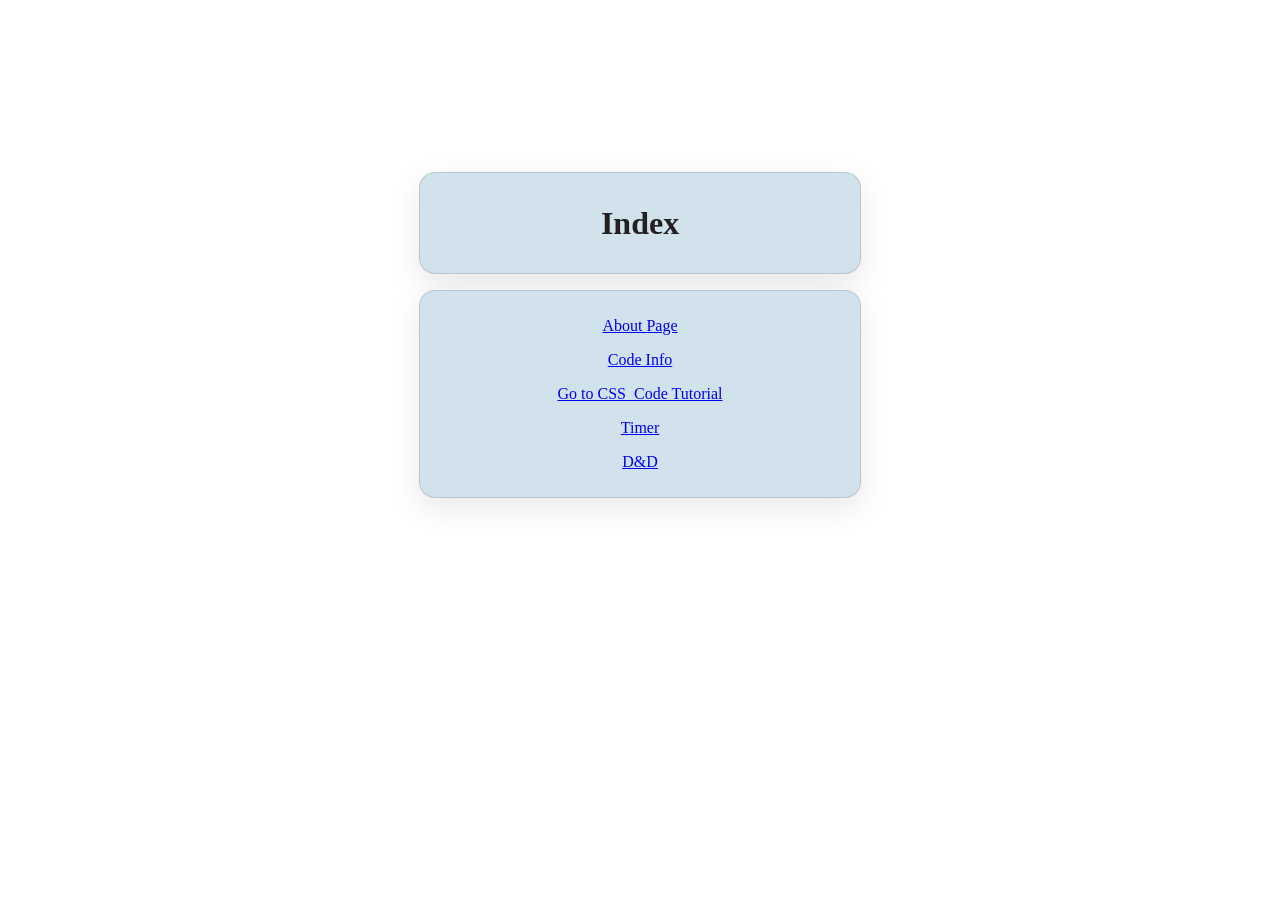
<file: index.html>
<!DOCTYPE html>
<html lang="en">   

  <head>
    <meta charset="UTF-8">
    <title>My First Webpage</title>
     <link rel="stylesheet" href="styles.css">
     <meta http-equiv="X-UA-Compatible" content="IE=edge">
     <meta name="viewport" content="width=device-width, initial-scale=1.0">
 
   <!-- index.html -->



  </head>
       

  

<centertop>
    
  <div id = "box">  <h1> Index </h1> </div>
  <p> </p>
   
</centertop>

<p> </p>


  <center>
    <div id = "box">

    <a href="about.html">
    <p>About Page</p></a>

     <a href="html.tutorial.html">
    <p>Code Info</p></a>

     <a href="CSS_Code.html">
    <p>Go to CSS_Code Tutorial</p></a>

    <a href="timer.html">
    <p>Timer</p></a>

    <a href="dnd_sample_page.html">
      D&D
    </a>

    <p> </p>
    

    </div id = "box">
  </center>
</file>
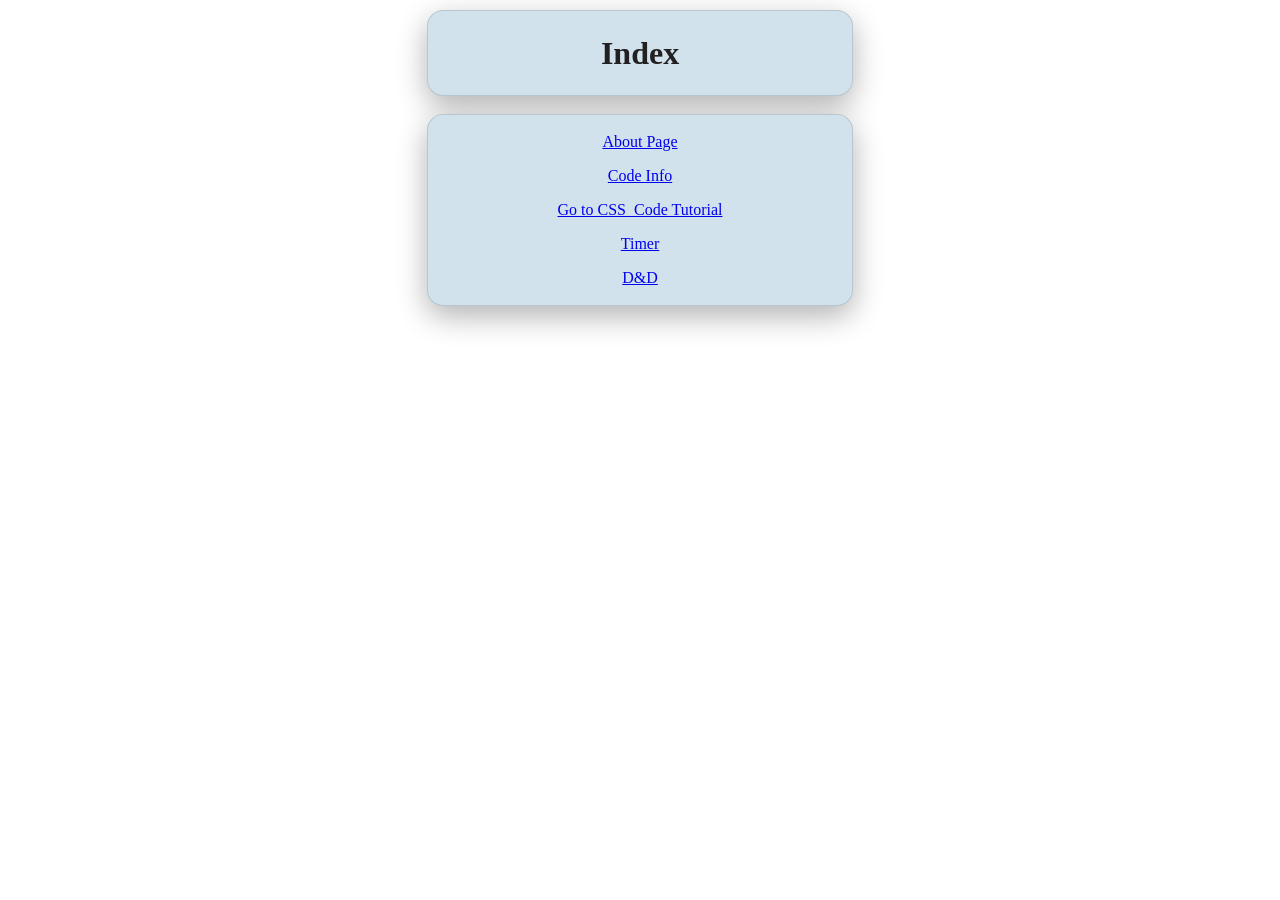
<file: html-boilerplate/index.html>
<!DOCTYPE html>
<html lang="en">   

  <head>
    <meta charset="UTF-8">
    <title>My First Webpage</title>
     <link rel="stylesheet" href="styles.css">
     <meta http-equiv="X-UA-Compatible" content="IE=edge">
    <meta name="viewport" content="width=device-width, initial-scale=1.0">
 
   <!-- index.html -->



  </head>
       

  

<centertop>
    
  <div id = "box">  <h1> Index </h1> </div>
  <p> </p>
   
</centertop>

<p> </p>


  <center>
    <div id = "box">

    <a href="about.html">
    <p>About Page</p></a>

     <a href="html.tutorial.html">
    <p>Code Info</p></a>

     <a href="CSS_Code.html">
    <p>Go to CSS_Code Tutorial</p></a>

    <a href="timer.html">
    <p>Timer</p></a>

    <a href="dnd_sample_page.html">
      D&D
    </a>

    <p> </p>
    

    </div id = "box">
  </center>
</file>
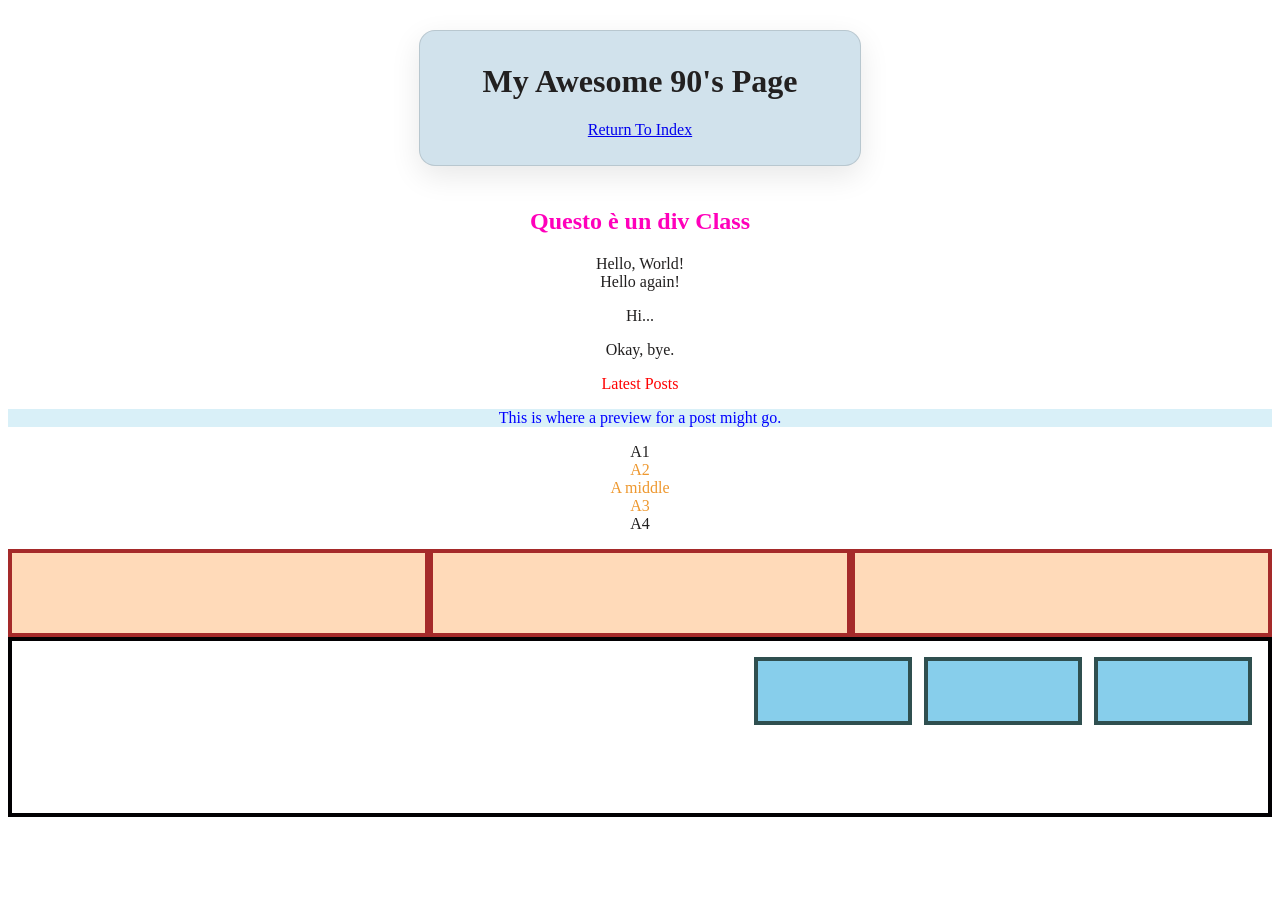
<file: CSS_Code.html>
<!DOCTYPE html>


<html lang="en">   

  <head>
    <meta charset="UTF-8">
    <title>CSS Code Tutorial</title>
    <link rel="stylesheet" href="odinstyle.css">
    <meta name="viewport" content="width=device-width, initial-scale=1.0">

  </head>

<center>
    
    <div id="box">
    <h1><strong>My Awesome 90's Page</strong></h1>

     <a href="index.html">
    <p>Return To Index</p></a>
    </div>
</center>

<textcenter>


<div id="title">
<div class="alert-text"><h2>Questo è un div Class</h2>
</div>



<div> Hello, World!</div>
<div>Hello again!</div>
<p>Hi...</p>
<div>Okay, bye.</div>
</div>

<div>
 <p>
  <div class="subsection header">Latest Posts</div>
  <p class="subsection" id="preview">
    This is where a preview for a post might go.
  </p>

 </p>

 
</div>


<p>
<div class="ancestor">
    A1
<div class="contents">
    A2
<div class="contents">
    A middle
</div>
    A3
</div>
</div>
<div class="contents">
    A4
</div>
    
</p>

</textcenter>  

<div class="flex-container">
  <div class="one"></div>
  <div class="two"></div>
  <div class="three"></div>
</div>

<div class="container">
  <div class="item"></div>
  <div class="item"></div>
  <div class="item"></div>
</div>
</file>
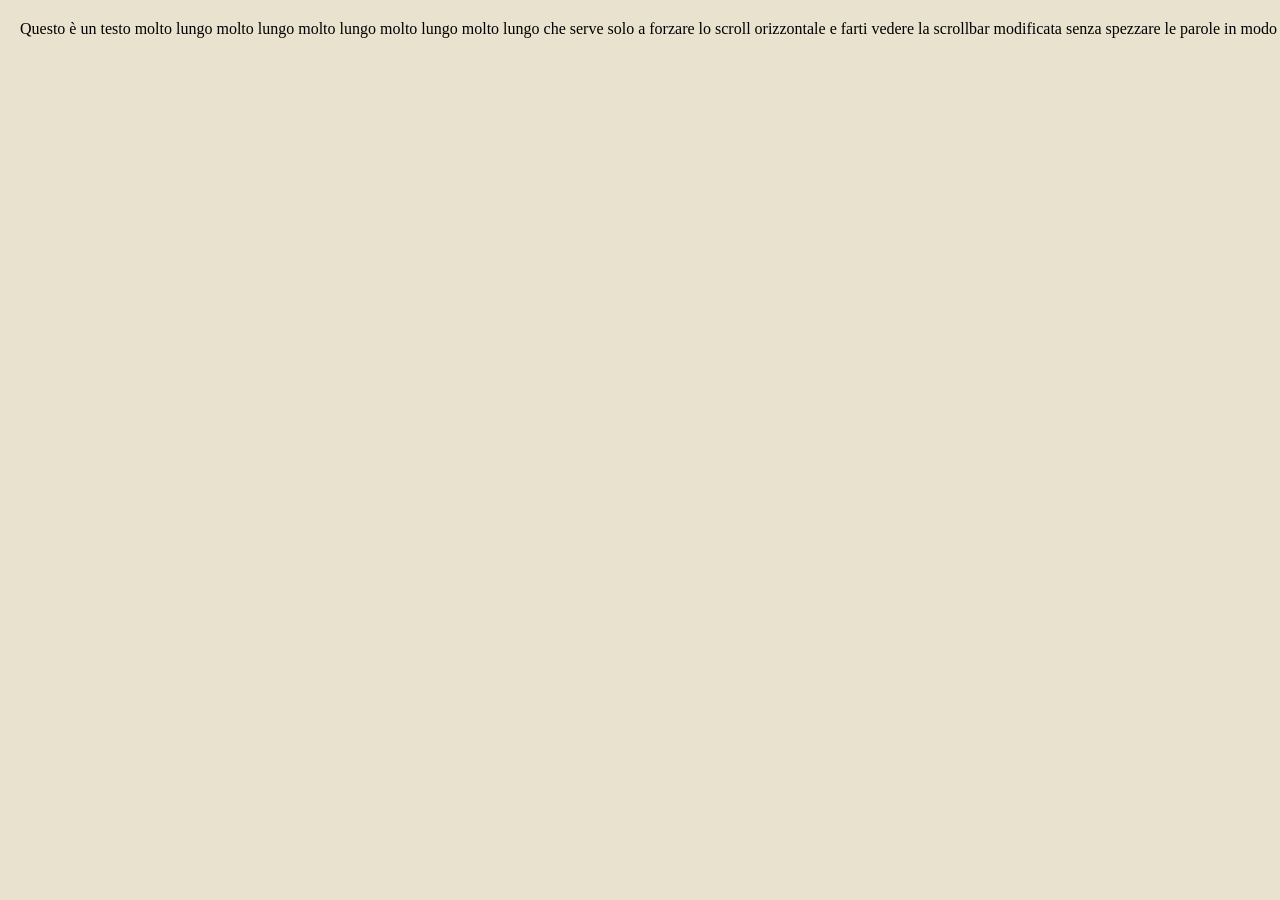
<file: html.tutorial.html>
<!DOCTYPE html>
<html lang="en">
<head>
    <meta charset="UTF-8">
    <meta http-equiv="X-UA-Compatible" content="IE=edge">
    <meta name="viewport" content="width=device-width, initial-scale=1.0">
    <title>Nier:Automata</title>
    <link rel="stylesheet" href="sample.css">
</head>
<body
<div class="scroll-box">
  <div class="content">
    Questo è un testo molto lungo molto lungo molto lungo molto lungo molto lungo
    che serve solo a forzare lo scroll orizzontale e farti vedere la scrollbar
    modificata senza spezzare le parole in modo strano.
  </div>
</div>

 </body>

  </html>
</file>
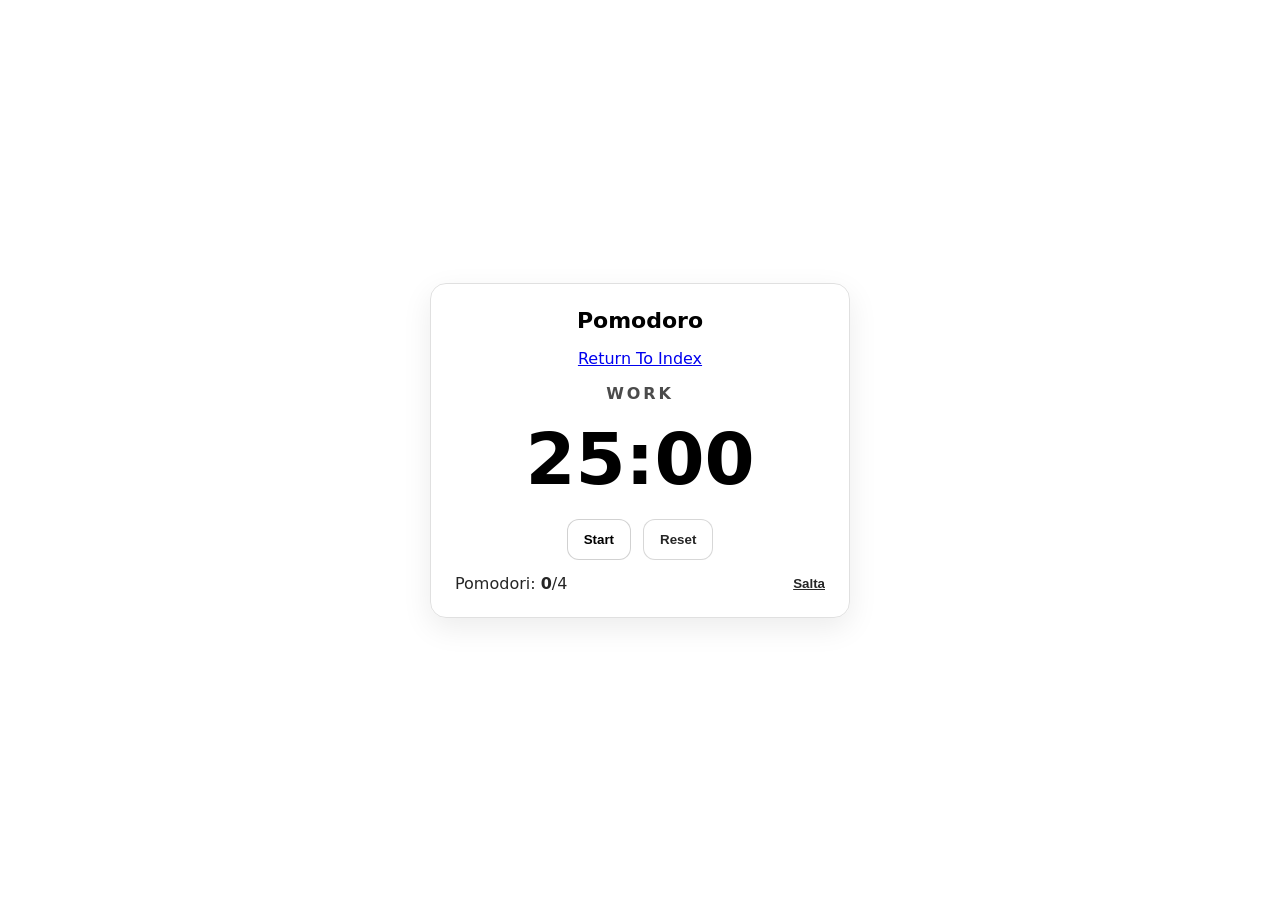
<file: timer.html>
<!DOCTYPE html>
<html lang="en">   

  <head>
    <meta charset="UTF-8">
    <title>Timer</title>
     <link rel="stylesheet" href="styles_timer.css">
     <meta name="viewport" content="width=device-width, initial-scale=1.0">
    </head>


    
<body>
  <main class="card">
    <h1>Pomodoro</h1>

    <a href="index.html">
    <p>Return To Index</p></a>

    <div class="mode" id="mode">WORK</div>
    <div class="time" id="time">25:00</div>

    <div class="row">
      <button id="startPause">Start</button>
      <button id="reset" class="ghost">Reset</button>
    </div>

    <div class="info">
      <span>Pomodori: <strong id="pomos">0</strong>/4</span>
      <button id="skip" class="link">Salta</button>
    </div>
  </main>

  <script src="app.js"></script>
</body>
</html>
</file>
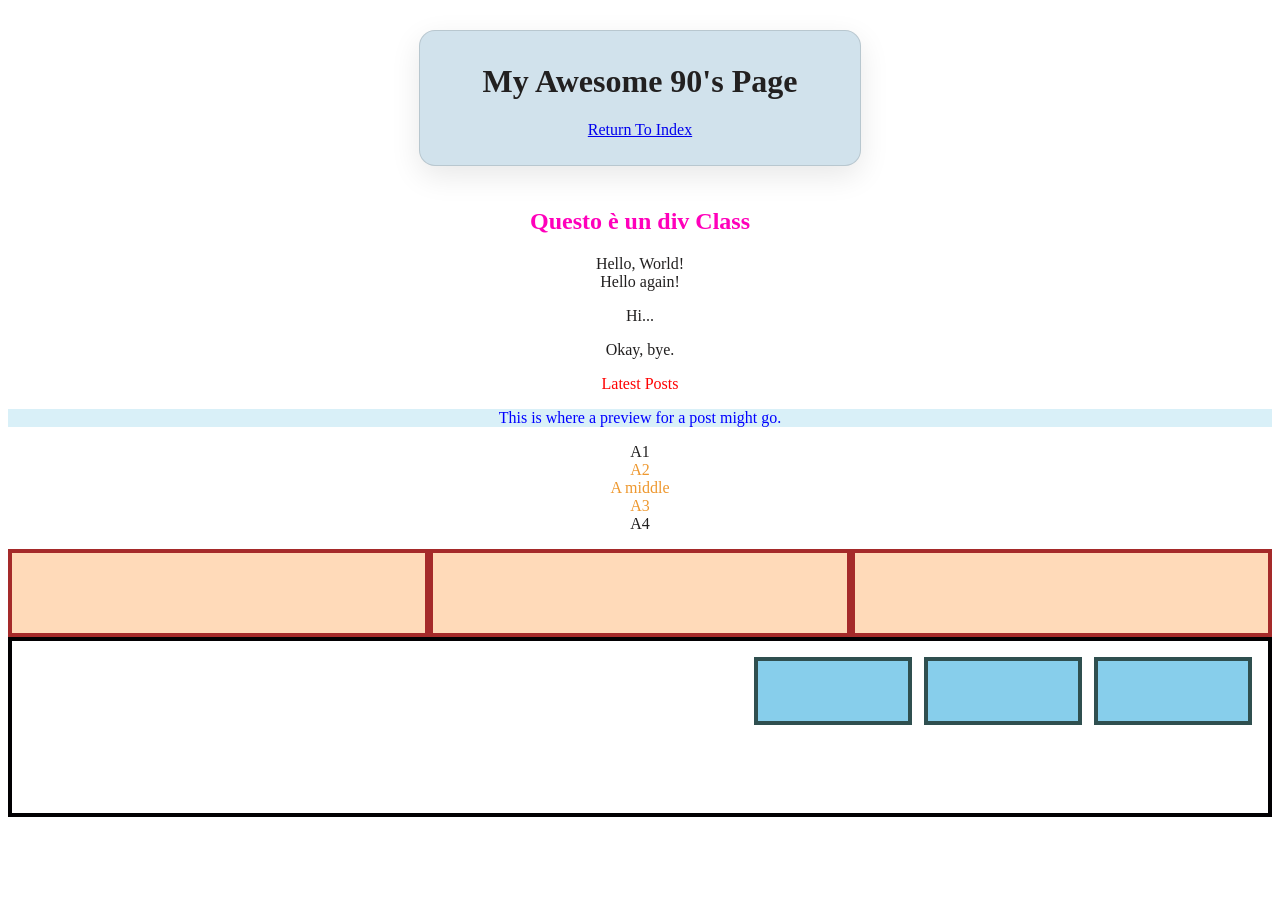
<file: html-boilerplate/CSS_Code.html>
<!DOCTYPE html>


<html lang="en">   

  <head>
    <meta charset="UTF-8">
    <title>CSS Code Tutorial</title>
    <link rel="stylesheet" href="odinstyle.css">

  </head>

<center>
    
    <div id="box">
    <h1><strong>My Awesome 90's Page</strong></h1>

     <a href="index.html">
    <p>Return To Index</p></a>
    </div>
</center>

<textcenter>


<div id="title">
<div class="alert-text"><h2>Questo è un div Class</h2>
</div>



<div> Hello, World!</div>
<div>Hello again!</div>
<p>Hi...</p>
<div>Okay, bye.</div>
</div>

<div>
 <p>
  <div class="subsection header">Latest Posts</div>
  <p class="subsection" id="preview">
    This is where a preview for a post might go.
  </p>

 </p>

 
</div>


<p>
<div class="ancestor">
    A1
<div class="contents">
    A2
<div class="contents">
    A middle
</div>
    A3
</div>
</div>
<div class="contents">
    A4
</div>
    
</p>

</textcenter>  

<div class="flex-container">
  <div class="one"></div>
  <div class="two"></div>
  <div class="three"></div>
</div>

<div class="container">
  <div class="item"></div>
  <div class="item"></div>
  <div class="item"></div>
</div>
</file>
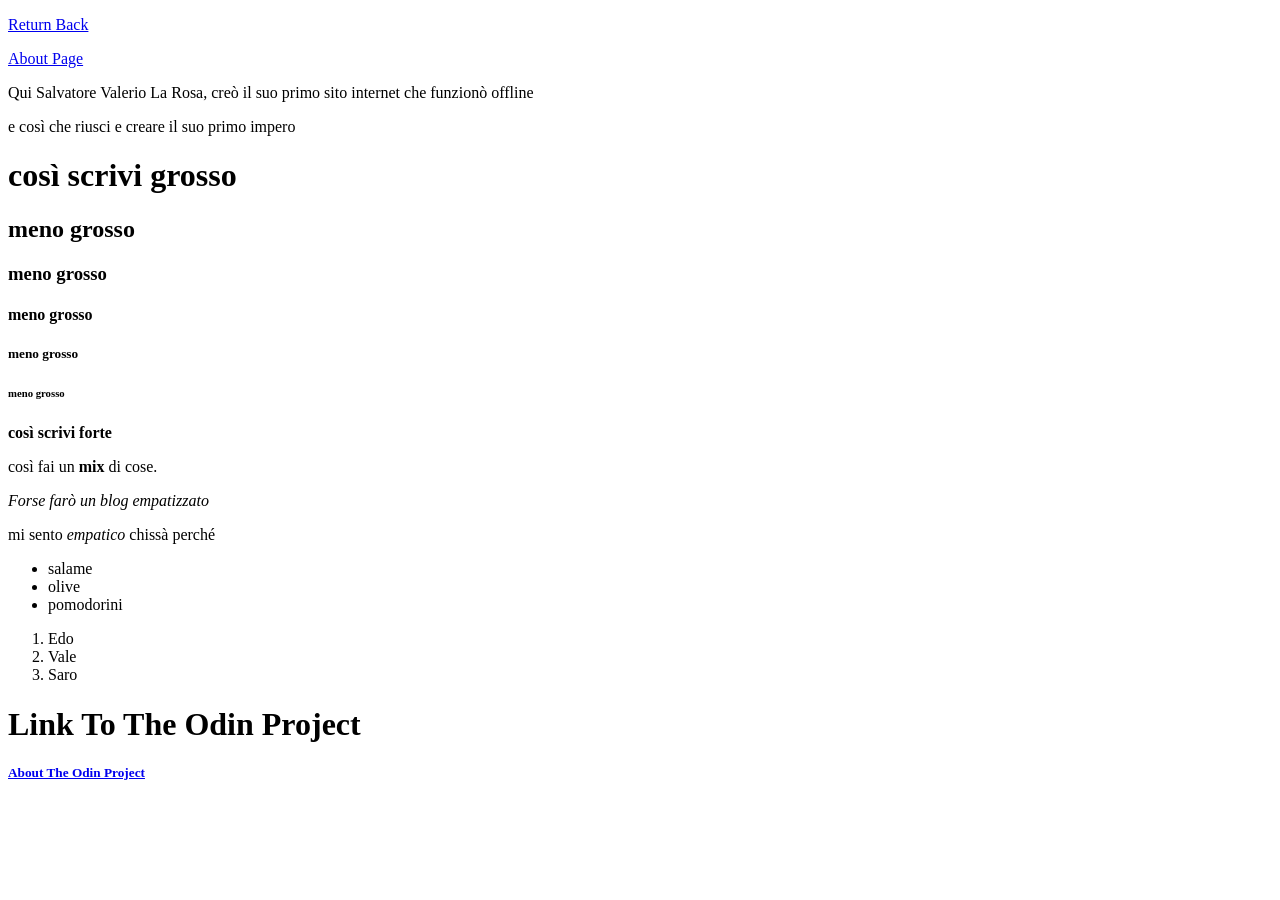
<file: html-boilerplate/html.tutorial.html>
<!DOCTYPE html>
<html lang="en">  

<head>
    <meta charset="UTF-8">
    <title>Code info</title>
  </head>


<body>

 <a href="index.html">
    <p>Return Back</p></a>
      
    <a href="about.html">
    <p>About Page</p></a>     
  
  <p> Qui Salvatore Valerio La Rosa, creò il suo primo sito internet che funzionò offline</p>

 <p> e così che riusci e creare il suo primo impero
 </p>


 <h1>così scrivi grosso</h1>
    <h2>meno grosso</h2>
    <h3>meno grosso</h3>
    <h4>meno grosso</h4>
    <h5>meno grosso</h5>
    <h6>meno grosso</h6>

    <strong>così scrivi forte</strong>

    <p>così fai un <strong>mix</strong> 
     di cose.</p>

      <em>Forse farò un blog empatizzato</em>

      <p>mi sento <em>empatico</em> chissà perché</p>

       <!-- I am an html comment -->

       <!-- sono un commento scritto male-->

     <ul>
  <li>salame</li>
  <li>olive</li>
  <li>pomodorini</li>
     </ul>

     <ol>
  <li>Edo</li>
  <li>Vale</li>
  <li>Saro</li>
     </ol>


     <h1>Link To The Odin Project</h1>
    
     <a href="https://www.theodinproject.com/about"
     target="_blank" rel="noopener noreferrer">

        <h5>About The Odin Project</h5></a>

             <!-- While href specifies the destination link,
                  target specifies where the linked resource will be opened.
                  If it is not present, then, by default,
                  it will take on the _self value which opens the link in the current tab.
                  To open the link in a new tab or window (depends on browser settings)
                  you can set it to _blank as follows: --> 


 </body>

  </html>
</file>
<file: styles.css>
div {
  color: rgb(34, 32, 32);
}

.alert-text {
  color: rgb(255, 0, 187);
}

.title {
  background-color: rgba(42, 47, 49, 0.214);
}

#preview {
  background-color: rgba(82, 183, 220, 0.214);
}

.read {
  color: white;
  background-color: black;
  /* several unique declarations */
}

.unread {
  color: white;
  background-color: black;
  /* several unique declarations */
}

.subsection.header {
  color: red;
}

.subsection#preview {
  color: blue;
}


.ancestor .contents {
  color:rgb(238, 152, 47)/* some declarations */
}

#box
{
  background: rgb(209, 226, 236);
  width: min(420px, 92vw);
  padding: 10px;
  border: 1px solid rgba(0,0,0,.12);
  border-radius: 16px;
  box-shadow: 0 10px 30px rgba(0, 0, 0, 0.096);
  text-align: center;
  
  
}



centertop {
  padding-top: 13%;
  min-height: 10vh;
  display: flex;
  justify-content: center;
  align-items: center;
}

center {
  min-height: 20vh;
  display: flex;
  justify-content: center;
  align-items: center;
  padding: 0%;
}

textcenter {

  text-align: center;

}

textpaddingleft {

  padding-left: px 100;
}

newbody {
  margin : px 20
}
</file>
<file: html-boilerplate/styles.css>
div {
  color: rgb(34, 32, 32);
}

.alert-text {
  color: rgb(255, 0, 187);
}

.title {
  background-color: rgba(42, 47, 49, 0.214);
}

#preview {
  background-color: rgba(82, 183, 220, 0.214);
}

.read {
  color: white;
  background-color: black;
  /* several unique declarations */
}

.unread {
  color: white;
  background-color: black;
  /* several unique declarations */
}

.subsection.header {
  color: red;
}

.subsection#preview {
  color: blue;
}


.ancestor .contents {
  color:rgb(238, 152, 47)/* some declarations */
}

#box
{
  background: rgb(209, 226, 236);
  width: min(420px, 92vw);
  padding: 2px;
  border: 1px solid rgba(0,0,0,.12);
  border-radius: 16px;
  box-shadow: 0 10px 30px rgba(0, 0, 0, 0.305);
  text-align: center;
}



centertop {
  min-height: 10vh;
  display: flex;
  justify-content: center;
  align-items: center;
}

center {
  min-height: 20vh;
  display: flex;
  justify-content: center;
  align-items: center;
}

textcenter {

  text-align: center;

}

textpaddingleft {

  padding-left: px 100;
}

newbody {
  margin : px 20
}
</file>
<file: odinstyle.css>
div {
  color: rgb(34, 32, 32);
}

.alert-text {
  color: rgb(255, 0, 187);
}

.title {
  background-color: rgba(42, 47, 49, 0.214);
}

#preview {
  background-color: rgba(82, 183, 220, 0.214);
}

.read {
  color: white;
  background-color: black;
  /* several unique declarations */
}

.unread {
  color: white;
  background-color: black;
  /* several unique declarations */
}

.subsection.header {
  color: red;
}

.subsection#preview {
  color: blue;
}


.ancestor .contents {
  color:rgb(238, 152, 47)/* some declarations */
}

#box
{
  background: rgb(209, 226, 236);
  width: min(420px, 92vw);
  padding: 10px;
  border: 1px solid rgba(0,0,0,.12);
  border-radius: 16px;
  box-shadow: 0 10px 30px rgba(0, 0, 0, 0.096);
  text-align: center;
}



centertop {
  padding: 10 px;
  min-height: 10vh;
  display: flex;
  justify-content: center;
  align-items: center;
}

center {
  min-height: 20vh;
  display: flex;
  justify-content: center;
  align-items: center;
}

textcenter {
  text-align: center;
}

textpaddingleft {

  padding-left: px 100;
}

newbody {
  margin : px 20
}

.flex-container {
  display : flex;
  /* flex-direction: column; */
}

.flex-container div {
  background: peachpuff;
  border: 4px solid brown;
  height: 80px;
  flex: 1 1 auto;
}

.container {
  height: 140px;
  padding: 16px;
  background: rgba(167, 91, 167, 0);
  border: 4px solid rgb(1, 0, 2);
  display: flex;
  /* justify-content: space-between; */
  /*justify-content: center; */
  gap: 1%;
  justify-content: end;
  
}


.item {
  width: 150px;
  height: 60px;
  border: 4px solid darkslategray;
  background: skyblue;
}
</file>
<file: sample.css>
.scroll-box{
  width: 400px;
  padding: 12px;
  background: #e8e2cf;
  overflow-x: auto;
  border-radius: 6px;
}

/* forza una riga sola */
.content{
  white-space: nowrap;
}

/* ===== SCROLLBAR CUSTOM ===== */
.scroll-box::-webkit-scrollbar{
  height: 6px;
}

.scroll-box::-webkit-scrollbar-track{
  background: transparent;
}

.scroll-box::-webkit-scrollbar-thumb{
  background: rgba(0,0,0,0.35);
  border-radius: 6px;
}

.scroll-box::-webkit-scrollbar-thumb:hover{
  background: rgba(0,0,0,0.55);
}

/* Firefox */
.scroll-box{
  scrollbar-width: thin;
  scrollbar-color: rgba(0,0,0,0.4) transparent;
}
</file>
<file: styles_timer.css>
* { box-sizing: border-box; }
body {
  margin: 0;
  min-height: 100vh;
  display: grid;
  place-items: center;
  font-family: system-ui, -apple-system, Segoe UI, Roboto, Arial, sans-serif;
}

.card {
  width: min(420px, 92vw);
  padding: 24px;
  border: 1px solid rgba(0,0,0,.12);
  border-radius: 16px;
  box-shadow: 0 10px 30px rgba(0,0,0,.08);
  text-align: center;
}

h1 { margin: 0 0 12px; font-size: 22px; }
.mode { letter-spacing: .18em; font-weight: 700; opacity: .7; }
.time { font-size: 72px; font-weight: 800; margin: 14px 0 18px; }

.row {
  display: flex;
  gap: 12px;
  justify-content: center;
}

button {
  padding: 12px 16px;
  border-radius: 12px;
  border: 1px solid rgba(0,0,0,.18);
  background: white;
  cursor: pointer;
  font-weight: 650;
}

button:active { transform: translateY(1px); }

.ghost { opacity: .85; }
.link {
  border: none;
  background: transparent;
  text-decoration: underline;
  padding: 0;
  font-weight: 600;
}

.info {
  margin-top: 14px;
  display: flex;
  justify-content: space-between;
  align-items: center;
  opacity: .85;
}
</file>
<file: html-boilerplate/odinstyle.css>
div {
  color: rgb(34, 32, 32);
}

.alert-text {
  color: rgb(255, 0, 187);
}

.title {
  background-color: rgba(42, 47, 49, 0.214);
}

#preview {
  background-color: rgba(82, 183, 220, 0.214);
}

.read {
  color: white;
  background-color: black;
  /* several unique declarations */
}

.unread {
  color: white;
  background-color: black;
  /* several unique declarations */
}

.subsection.header {
  color: red;
}

.subsection#preview {
  color: blue;
}


.ancestor .contents {
  color:rgb(238, 152, 47)/* some declarations */
}

#box
{
  background: rgb(209, 226, 236);
  width: min(420px, 92vw);
  padding: 10px;
  border: 1px solid rgba(0,0,0,.12);
  border-radius: 16px;
  box-shadow: 0 10px 30px rgba(0, 0, 0, 0.096);
  text-align: center;
}



centertop {
  padding: 10 px;
  min-height: 10vh;
  display: flex;
  justify-content: center;
  align-items: center;
}

center {
  min-height: 20vh;
  display: flex;
  justify-content: center;
  align-items: center;
}

textcenter {
  text-align: center;
}

textpaddingleft {

  padding-left: px 100;
}

newbody {
  margin : px 20
}

.flex-container {
  display : flex;
  /* flex-direction: column; */
}

.flex-container div {
  background: peachpuff;
  border: 4px solid brown;
  height: 80px;
  flex: 1 1 auto;
}

.container {
  height: 140px;
  padding: 16px;
  background: rgba(167, 91, 167, 0);
  border: 4px solid rgb(1, 0, 2);
  display: flex;
  /* justify-content: space-between; */
  /*justify-content: center; */
  gap: 1%;
  justify-content: end;
  
}


.item {
  width: 150px;
  height: 60px;
  border: 4px solid darkslategray;
  background: skyblue;
}
</file>
